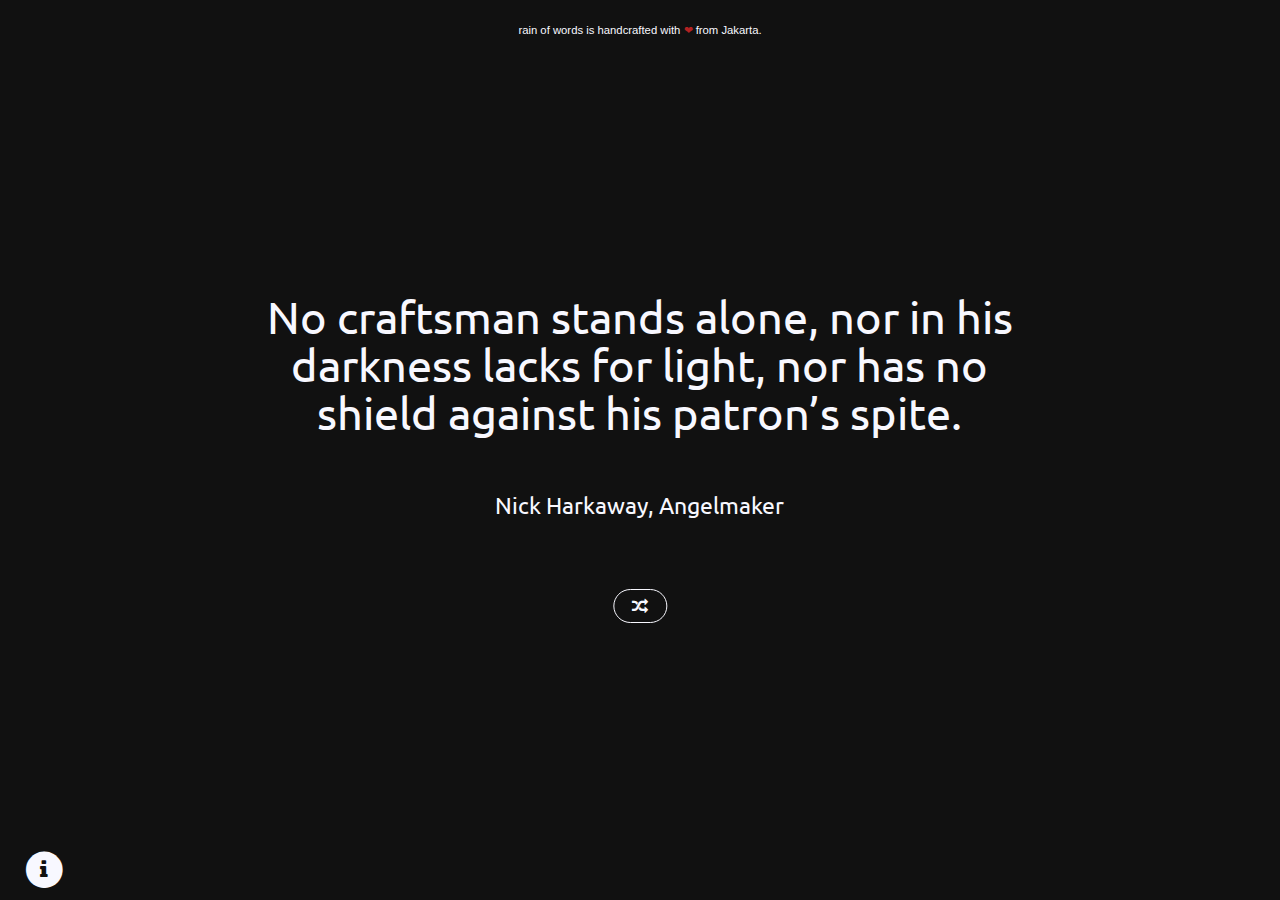
<file: index.html>
<!DOCTYPE html>
<html lang="en">
<head>
    <meta http-equiv="Content-Type" content="text/html; charset=UTF-8" />
    <meta name="viewport" content="width=device-width, initial-scale=1, maximum-scale=1.0, user-scalable=no" />
    <title>Rain of Words</title>
    <!-- CSS -->
<link rel="stylesheet" href="css/constant.css" />

<link rel="stylesheet" href="https://maxcdn.bootstrapcdn.com/font-awesome/4.4.0/css/font-awesome.min.css">

</head>

<body>

<div class="wrapper">
   <div id="space">
    <div class="stars"></div>
    <div class="stars"></div>
    <div class="stars"></div>
    <div class="stars"></div>
    </div>
    <div container>
        <div column="8" id="kotakkutipan" class="center--all">
<!--ini disembunyiin aja di style lain--><i id="tandakutip" class="fa fa-quote-left fa-5x float--left">&nbsp;</i>

        <ul id="kutipan" class="animated fadeInDown">
<!---ALL QUOTES GOES HERE ------>


<li><h3>The inexpressible depth of music, so easy to understand and yet so inexplicable, is due to the fact that it reproduces all the emotions of our innermost being, but entirely without reality and remote from its pain. Music expresses only the quintessence of life and of its events, never these themselves.</h3><h3 class="author">~Arthur Schopenhauer</h3></li>

<li><h2>Every act of perception is to some degree an act of creation, and every act of memory is to some degree an act of imagination.</h2><h3 class="author">~Gerald M. Edelman</h3></li>

<li><h2>Condense fact from the vapor of nuance.</h2>
<h3 class="author">~Neal Stephenson, Snow Crash</h3>
</li>

<li><h2>It is quite possible — overwhelmingly probably, one might guess — that we will always learn more about human life and human personality from novels than from scientific psychology.</h2>
<h3 class="author">~Maria Konnikova, <a href="http://blogs.scientificamerican.com/literally-psyched/reclaiming-the-sacred-gift-a-postscript-on-humanities-and-science/">Reclaiming the sacred gift: A postscript on humanities and science</a></h3>
</li>
     
<li><h2><em>Wait a minute, Juanita. Make up your mind. This Snow Crash thing — is it a virus, a drug, or a religion?</em> Juanita shrugs, <i>What's the difference?</i></h2>
<h3 class="author">~Neal Stephenson, Snow Crash</h3>
</li>     
      
<li><h2>Just because I'm now free to choose my actions and course of life, doesn't mean I must also invent value and meaning out of thin air.</h2>
<h3 class="author">~Trevor Malkinson, <a href="http://beamsandstruts.com/essays/item/85-to-what-end-are-we-living?-instrumental-reason-and-the-problem-of-the-good-life-in-modern-times">To what end are we living?</a></h3>


<li><h3>Until a man is twenty-five, he still thinks, every so often, that under the right circumstances he could be the baddest motherfucker in the world. If I moved to a martialarts monastery in China and studied real hard for ten years. If my family was wiped out by Colombian drug dealers and I swore myself to revenge. If I got a fatal disease, had one year to live, devoted it to wiping out street crime. If I just dropped out and devoted my life to being bad.</h3>
<h3 class="author">~Neal Stephenson, Snow Crash</h3>

</li>

<li><h3>The Sumerian word for ‘mind,' or ‘wisdom,' is identical to the word for ‘ear.' That's all those people were: ears with bodies attached. Passive receivers of information.</h3>
<h3 class="author">~Neal Stephenson, Snow Crash</h3>

<li><h2>A half-read book is a half-finished love affair.</h2>
<h3 class="author">~David Mitchell, Cloud Atlas</h3>

<li><h3>Faith, the least exclusive club on Earth, has the craftiest doorman. Every time I’ve stepped through its wide-open doorway, I find myself stepping out on the street again.
 </h3>
<h3 class="author">~David Mitchell, Cloud Atlas</h3>

<li><h2>“The conflict between corporations and activists is that of narcolepsy versus remembrance.
</h2>
<h3 class="author">~David Mitchell, Cloud Atlas</h3>

<li><h3>Conduct your life in such a way that, when your train breaks down in the eve of your years, you have a warm, dry car driven by a loved one—or a hired one, it matters not—to take you home.</h3>
<h3 class="author">~David Mitchell, Cloud Atlas</h3>

<li><h2>We looked at each other for the last time; nothing is as eloquent as nothing. I knew we would never meet again, and maybe he knew that I knew.</h2>
<h3 class="author">~David Mitchell, Cloud Atlas</h3>

<li><h2>Perhaps those deprived of beauty perceive it most instinctively.
</h2>
<h3 class="author">~David Mitchell, Cloud Atlas</h3>

<li><h3>Three or four times only in my youth did I glimpse the Joyous Isles, before they were lost to fogs, depressions, cold fronts, ill winds, and contrary tides … I mistook them for adulthood. Assuming they were a fixed feature in my life’s voyage, I neglected to record their latitude, their longitude, their approach. Young ruddy fool. What wouldn’t I give now for a never-changing map of the ever-constant ineffable? To possess, as it were, an atlas of clouds.</h3>
<h3 class="author">~David Mitchell, Cloud Atlas</h3>
</li>                                
                        
<li><h2>Music was the main poetic metaphor for that which could not be preserved.
</h2>
<h3 class="author">~David Byrne, How Music Works</h3> 
                                       
<li><h3>It may help to understand human affairs to be clear that most of the great triumphs and tragedies of history are caused, not by people being fundamentally good or fundamentally bad, but by people being fundamentally people.
</h3>
<h3 class="author">~Terry Pratchett &amp; Neil Gaiman, Good Omens</h3>                                                                                          
<li><h2>She was beautiful, but she was beautiful in the way a forest fire was beautiful: something to be admired from a distance, not up close.
</h2>
<h3 class="author">~Terry Pratchett &amp; Neil Gaiman, Good Omens</h3>                                                                                          
<li><h2>It has been said that civilization is twenty-four hours and two meals away from barbarism.
</h2>
<h3 class="author">~Terry Pratchett &amp; Neil Gaiman, Good Omens</h3>                                                         
 <li><h3>Music, uniquely among the arts, is both completely abstract and profoundly emotional. It has no power to represent anything particular or external, but it has a unique power to express inner states or feelings.
</h3>
<h3 class="author">~Oliver Sacks, Musicophilia: Tales of Music and The Brain</h3>                                                                  
 <li><h2>I am not what I think I am and I am not what you think I am; I am what I think that you think I am.
</h2>
<h3 class="author">Bruce Hood, The Self Illusion</h3>                                                                          
 <li><h3>There are unconscious processes controlling our thoughts and behaviours. What is new is the extent to which these processes are there to protect the self illusion – the narrative we create that we are the ones making the decisions. This stems from the need to maintain the appearance that we are in control, even when we are not. We are so concerned with maintaining the illusion of the sovereignty of self that we are prepared to argue that black is white just to prove that we are right.
</h3>
<h3 class="author">~Bruce Hood, The Self Illusion</h3>                                                                                  
 <li><h3>We tend to remember information that fits with our idealized self and conveniently ignore that which does not. If we believe that we have a particular trait of personality then we selectively interpret events that are consistent with that belief. In fact, we can easily interpret general statements to make them seem particularly relevant to us.

</h3>
<h3 class="author">~Bruce Hood, The Self Illusion</h3>                                                                                  
 <li><h2>The Barnum effect reveals that we all entertain illusions of a unique self, which turns out to be remarkably consistent and familiar between different people. Our uniqueness is closer to the average than we think.
</h2>
<h3 class="author">Bruce Hood, The Self Illusion</h3>                                                                                                 
 <li><h2>Natural selection tells us that when something increases in size it becomes inefficient.
</h2>
<h3 class="author">Bruce Hood, The Self Illusion</h3>                                                                                                         
 <li><h3>Man must at last wake up out of his millenary dream and discover his total solitude, his fundamental isolation. He must realize that he lives on the boundary of an alien world; a world that is deaf to his music, and as indifferent to his hopes as it is to his sufferings and his crimes.
</h3>
<h3 class="author">Christof Koch, Consciousness</h3>                                                                                                                 
 <li><h2>Attention is evolution’s answer to information overload; it is a consequence of the fact that no brain can process all incoming information.
</h2>
<h3 class="author">Christof Koch, Consciousness</h3>     

 <li><h3>In what meaningful way is a hard disk with one gigabyte of storage capacity less sentient than one with 128 gigabytes? Surely, it’s not just the amassing of more and more data that matters, but the relationships among the individual bits of data. The architecture of the system, its internal organization, is critical for consciousness.
</h3>
<h3 class="author">Christof Koch, Consciousness</h3>     

 <li><h3>If we honestly seek a single, rational, and intellectually consistent view of the cosmos and everything in it, we must abandon the classical view of the immortal soul. It is a view that is deeply embedded in our culture; it suffuses our songs, novels, movies, great buildings, public discourse, and our myths. Science has brought us to the end of our childhood. Growing up is unsettling to many people, and unbearable to a few, but we must learn to see the world as it is and not as we want it to be. Once we free ourselves of magical thinking we have a chance of comprehending how we fit into this unfolding universe.
</h3>
<h3 class="author">Christof Koch, Consciousness</h3>     

 <li><h3>As I stared out at the grim skyline, a bright sliver of the sun peeked over the horizon. Watching it rise, I performed a mental ritual: Whenever I saw the sun, I reminded myself that I was looking at a star. One of over a hundred billion stars in our galaxy. A galaxy that was just one of billions of other galaxies in the observable universe. This helped me keep things in perspective.
</h3>
<h3 class="author">Ernest Cline, Ready Player One</h3>  

 <li><h2>The wonder of the bookcases was nothing to the wonder of the books.
</h2>
<h3 class="author">Susanna Clarke, Jonathan Strange and Mr Norrell</h3>  

 <li><h2>He heard it too – the music that described his whole life. He realized for the first time how full of sadness his existence was.
</h2>
<h3 class="author">Susanna Clarke, Jonathan Strange and Mr Norrell</h3>  

 <li><h2>Artists are tricky fellows, sir, forever reshaping the world according to some design of their own
</h2>
<h3 class="author">Susanna Clarke, Jonathan Strange and Mr Norrell</h3>  

 <li><h2>When things are at their worst that they start to mend.</h2>
<h3 class="author">Susanna Clarke, Jonathan Strange and Mr Norrell</h3>  

 <li><h2>...the sense of belonging to something, of being part of a pattern and of having a purpose. But it had all been illusory.</h2>
<h3 class="author">Susanna Clarke, Jonathan Strange and Mr Norrell</h3>

 <li><h3>The box was small and oblong and apparently made of silver and porcelain. It was a beautiful shade of blue, but then again not exactly blue, it was more like lilac. But then again, not exactly lilac either, since it had a tinge of grey in it. To be more precise, it was the colour of heartache.
</h3>
<h3 class="author">Susanna Clarke, Jonathan Strange and Mr Norrell</h3>

 <li><h2>When inequality is the general rule in society, the greatest inequalities attract no attention. But when everything is more or less level, the slightest variation is noticed
</h2>
<h3 class="author">Alain De Botton, Status Anxiety</h3>

 <li><h2>We may be happy enough with little if little is what we have come to expect, and we may be miserable with much when we have been taught to desire everything.
</h2>
<h3 class="author">Alain De Botton, Status Anxiety</h3>

 <li><h3>Wealth is not an absolute. It is relative to desire. Every time we yearn for something we cannot afford, we grow poorer, whatever our resources. And every time we feel satisfied with what we have, we can be counted as rich, however little we may actually possess.
</h3>
<h3 class="author">Alain De Botton, Status Anxiety</h3>

 <li><h2>A day of ghosts, most unwelcome and unawaited.
.</h2>
<h3 class="author">Nick Harkaway, Angelmaker</h3>

 <li><h3>Above all, he mistrusts duplication. A rare thing becomes a commonplace thing. A skill becomes a feature. The end is more important than the means. The child of the soul gives place to a product of the system.</h3>
<h3 class="author">Nick Harkaway, Angelmaker</h3>

 <li><h3>‘Destiny' is the state of perfect mechanical causation in which everything is the consequence of everything else. If choice is an illusion, what’s life? Consciousness without volition. We’d all be passengers, no more real than model trains.
</h3>
<h3 class="author">Nick Harkaway, Angelmaker</h3>

 <li><h3>Sometimes the plummy, playful verbiage is obnoxious. It conceals emotion. Actually, it mocks emotion, the better to pretend to be above it.
</h3><h3 class="author">Nick Harkaway, Angelmaker</h3>

 <li><h2>No craftsman stands alone, nor in his darkness lacks for light, nor has no shield against his patron’s spite.</h2><h3 class="author">Nick Harkaway, Angelmaker</h3>

 <li><h2>Time, which appears most absolute to human beings, is nothing of the kind. It is relative.
</h2><h3 class="author">Nick Harkaway, Angelmaker</h3>

 <li><h2>The way he says it, I can hear the capital letters.
</h2><h3 class="author">Robin Sloan, Mr Penumbra's 24 Hour Bookstore</h3>

</ul>

       
       
       
<!---ALL QUOTES GOES HERE ------>
       

<a id="pencetrefreshstyle6" href="javascript:location.reload(true)"><button class="button--xsm button--bordered">Shuffle</button></a>
       
                     
<a id="pencetrefresh" href="javascript:location.reload(true)"><button class="button--xsm button--bordered"><i class="fa fa-random fa-lg"></i></button></a>

        </div>
        
<div column="3" class="absolute" style="bottom:.5rem; left:.5rem">
   <div id="tombol" tabindex="0" class="dropdown dropdown--top float--left mt2 mr2 fa-stack fa-lg">
   <i id="sharebulat" class="fa fa-circle fa-stack-2x"></i><i id="sharedepan" class="fa fa-info fa-stack-1x"></i>&nbsp;
  <ul class="dropdown-content">
    <li><i class="fa fa-twitter"></i>&nbsp;Tweet it</li>
    <li><i class="fa fa-facebook"></i>&nbsp;Share it</li>
    <li><a href="about.html"><i class="fa fa-question-circle"></i>&nbsp;About</a></li>
  </ul>

    </div>
</div>


<div row>
  <div id="catatan" column="12" class="text--center" style="top:1rem">
    <h4 class="text--center">rain of words is handcrafted with <span style="color:firebrick">❤</span> from Jakarta.</h4>
    </div>
 </div>
</div>        
    </div>
    <!-- Scripts -->
<script src="js/jquery-2.1.0.min.js"></script>    
    
<script type="text/javascript">

this.randomtip = function(){
	var length = $("#kutipan li").length;
	var ran = Math.floor(Math.random()*length) + 1;
	$("#kutipan li:nth-child(" + ran + ")").show();
};

$(document).ready(function(){	
	randomtip();
});

</script>

<script type="text/javascript">
var link = [];
link[0] = "css/style.css";
link[1] = "css/style2.css";
link[2] = "css/style3.css";
link[3] = "css/style4.css";
link[4] = "css/style5.css";
link[5] = "css/style6.css";



$(function() {
    var style = link[Math.floor(Math.random() * link.length )];
    if (document.createStyleSheet){
        document.createStyleSheet(style);
    }else{
        $('<link />',{
            rel :'stylesheet',
            type:'text/css',
            href: style
        }).appendTo('head');
    }
});    
    </script>

<!--<script type="text/javascript">
var colors = new Array(
  [62,35,255],
  [60,255,60],
  [255,35,98],
  [45,175,230],
  [255,0,255],
  [255,128,0]);

var step = 0;
//color table indices for: 
// current color left
// next color left
// current color right
// next color right
var colorIndices = [0,1,2,3];

//transition speed
var gradientSpeed = 0.002;

function updateGradient()
{
  
  if ( $===undefined ) return;
  
var c0_0 = colors[colorIndices[0]];
var c0_1 = colors[colorIndices[1]];
var c1_0 = colors[colorIndices[2]];
var c1_1 = colors[colorIndices[3]];

var istep = 1 - step;
var r1 = Math.round(istep * c0_0[0] + step * c0_1[0]);
var g1 = Math.round(istep * c0_0[1] + step * c0_1[1]);
var b1 = Math.round(istep * c0_0[2] + step * c0_1[2]);
var color1 = "rgb("+r1+","+g1+","+b1+")";

var r2 = Math.round(istep * c1_0[0] + step * c1_1[0]);
var g2 = Math.round(istep * c1_0[1] + step * c1_1[1]);
var b2 = Math.round(istep * c1_0[2] + step * c1_1[2]);
var color2 = "rgb("+r2+","+g2+","+b2+")";

 $('#kotakkutipan').css({
   background: "-webkit-gradient(linear, left top, right top, from("+color1+"), to("+color2+"))"}).css({
    background: "-moz-linear-gradient(left, "+color1+" 0%, "+color2+" 100%)"});
  
  step += gradientSpeed;
  if ( step >= 1 )
  {
    step %= 1;
    colorIndices[0] = colorIndices[1];
    colorIndices[2] = colorIndices[3];
    
    //pick two new target color indices
    //do not pick the same as the current one
    colorIndices[1] = ( colorIndices[1] + Math.floor( 1 + Math.random() * (colors.length - 1))) % colors.length;
    colorIndices[3] = ( colorIndices[3] + Math.floor( 1 + Math.random() * (colors.length - 1))) % colors.length;
    
  }
}

setInterval(updateGradient,10);

    </script>-->


</body>
</html>
</file>
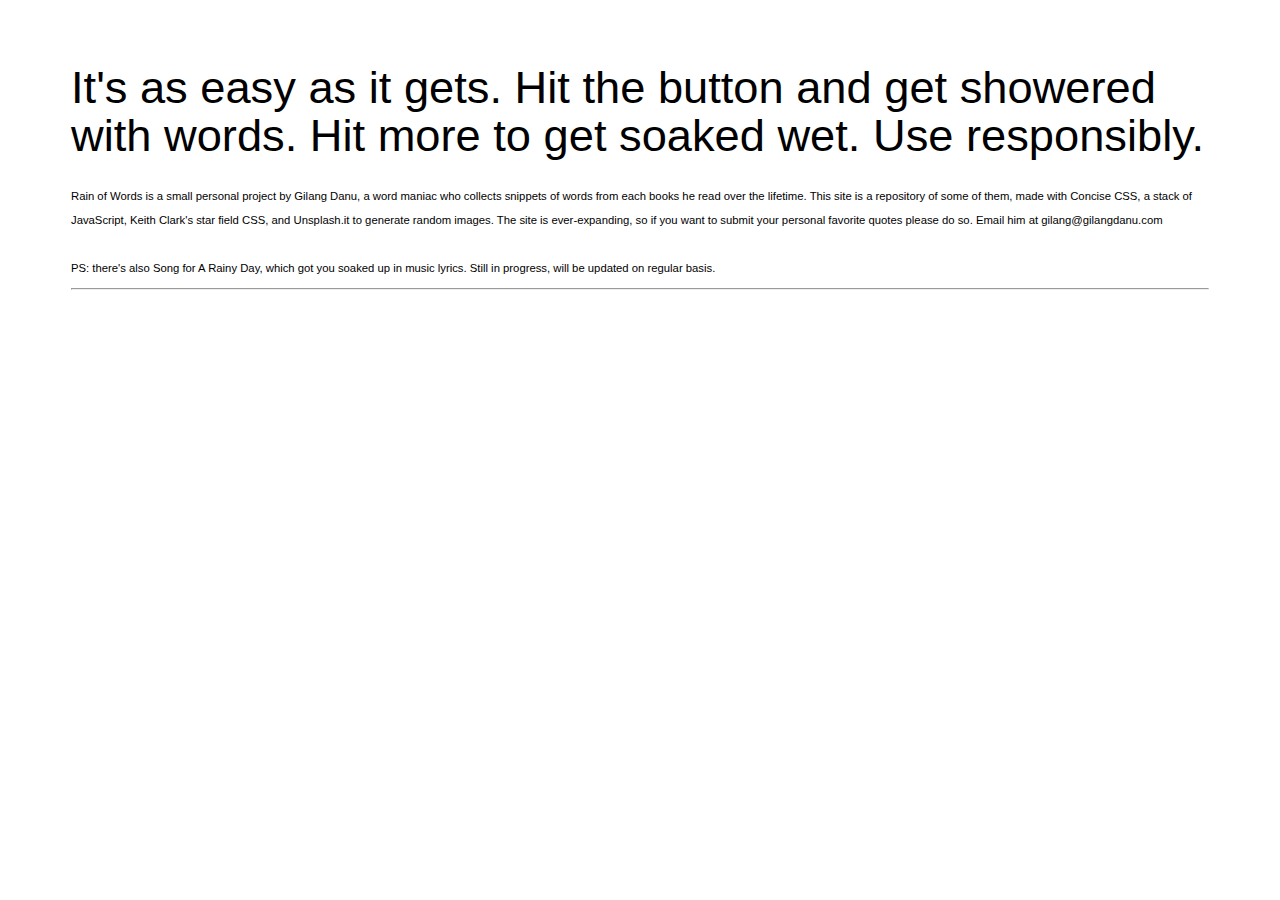
<file: about.html>
<!DOCTYPE html>
<html lang="en">
<head>
    <meta http-equiv="Content-Type" content="text/html; charset=UTF-8" />
    <meta name="viewport" content="width=device-width, initial-scale=1, maximum-scale=1.0, user-scalable=no" />
    <title>Some Kind Words</title>
    <!-- CSS -->
<link rel="stylesheet" href="css/constant.css" />
<link rel="stylesheet" href="https://maxcdn.bootstrapcdn.com/font-awesome/4.4.0/css/font-awesome.min.css">

</head>

<body>

<div container>
<div row class="m1">
<h2>It's as easy as it gets. Hit the button and get showered with words. Hit more to get soaked wet. Use responsibly.</h2>
<h4><strong>Rain of Words</strong> is a small personal project by Gilang Danu, a word maniac who collects snippets of words from each books he read over the lifetime. This site is a repository of some of them, made with Concise CSS, a stack of JavaScript, Keith Clark's star field CSS, and Unsplash.it to generate random images. The site is ever-expanding, so if you want to submit your personal favorite quotes please do so. Email him at gilang@gilangdanu.com <br /><br />
 
PS: there's also Song for A Rainy Day, which got you soaked up in music lyrics. Still in progress, will be updated on regular basis.</h4>
  

   
   <hr>
    <!-- Scripts -->
<script src="js/jquery-2.1.0.min.js"></script>    
    



</body>
</html>
</file>
<file: css/constant.css>
/* http://meyerweb.com/eric/tools/css/reset/ 
   v2.0 | 20110126
   License: none (public domain)
*/

html, body, div, span, applet, object, iframe,
h1, h2, h3, h4, h5, h6, p, blockquote, pre,
a, abbr, acronym, address, big, cite, code,
del, dfn, em, img, ins, kbd, q, s, samp,
small, strike, strong, sub, sup, tt, var,
b, u, i, center,
dl, dt, dd, ol, ul, li,
fieldset, form, label, legend,
table, caption, tbody, tfoot, thead, tr, th, td,
article, aside, canvas, details, embed, 
figure, figcaption, footer, header, hgroup, 
menu, nav, output, ruby, section, summary,
time, mark, audio, video {
	margin: 0;
	padding: 0;
	border: 0;
	font-size: 100%;
	font: inherit;
	vertical-align: baseline;
}
/* HTML5 display-role reset for older browsers */
article, aside, details, figcaption, figure, 
footer, header, hgroup, menu, nav, section {
	display: block;
}
body {
	line-height: 1;
}
ol, ul {
	list-style: none;
}
blockquote, q {
	quotes: none;
}
blockquote:before, blockquote:after,
q:before, q:after {
	content: '';
	content: none;
}
table {
	border-collapse: collapse;
	border-spacing: 0;
}
ul li {
list-style: none;
}

[container] {
  box-sizing: border-box;
  margin: 0 auto;
  max-width: 1200px;
  padding-left: 15px;
  padding-right: 15px;
  width: 100%; }

[row] {
  margin-left: -15px;
  margin-right: -15px;
  margin-bottom: 0; }
  [row]:before,
  [row]:after {
    content: "";
    display: table; }
  [row]:after {
    clear: both; }

[column] {
  box-sizing: border-box;
  float: left;
  margin-bottom: 0;
  width: 100%;
  padding-left: 15px;
  padding-right: 15px; }

@media (min-width: 48em) {
  [column~="1"] {
    width: 8.33333%; }
  [column~="2"] {
    width: 16.66667%; }
  [column~="3"] {
    width: 25%; }
  [column~="4"] {
    width: 33.33333%; }
  [column~="5"] {
    width: 41.66667%; }
  [column~="6"] {
    width: 50%; }
  [column~="7"] {
    width: 58.33333%; }
  [column~="8"] {
    width: 66.66667%; }
  [column~="9"] {
    width: 75%; }
  [column~="10"] {
    width: 83.33333%; }
  [column~="11"] {
    width: 91.66667%; }
  [column~="12"] {
    width: 100%; }
  [column~="+1"] {
    margin-left: 8.33333%; }
  [column~="+2"] {
    margin-left: 16.66667%; }
  [column~="+3"] {
    margin-left: 25%; }
  [column~="+4"] {
    margin-left: 33.33333%; }
  [column~="+5"] {
    margin-left: 41.66667%; }
  [column~="+6"] {
    margin-left: 50%; }
  [column~="+7"] {
    margin-left: 58.33333%; }
  [column~="+8"] {
    margin-left: 66.66667%; }
  [column~="+9"] {
    margin-left: 75%; }
  [column~="+10"] {
    margin-left: 83.33333%; }
  [column~="+11"] {
    margin-left: 91.66667%; } }
    
.text--left {
  text-align: left; }

.text--center {
  text-align: center; }

.text--right {
  text-align: right; }

.text--justify {
  text-align: justify; }

.float--none {
  float: none; }

.float--right {
  float: right; }

.float--left {
  float: left; }

.clearfix:before,
.clearfix:after {
  content: "";
  display: table; }

.clearfix:after {
  clear: both; }

.center--all {
  left: 50%;
  position: absolute;
  text-align: center;
  top: 50%;
  transform: translate(-50%, -50%); }


/* --- WHITESPACE MODULE --- TAMBAHAN DARI CORPUS ---*/

.p0 {
	padding: 0 !important;
}
.p1 {
	padding: 1rem;
}
.p2 {
	padding: 2rem;
}
.p3 {
	padding: 3rem;
}
.p4 {
	padding: 4rem;
}
.p5 {
	padding: 5rem;
}
.pt0 {
	padding-top: 0 !important;
}
.pt1 {
	padding-top: 1rem;
}
.pt2 {
	padding-top: 2rem;
}
.pt3 {
	padding-top: 3rem;
}
.pt4 {
	padding-top: 4rem;
}
.pt5 {
	padding-top: 5rem;
}
.pr0 {
	padding-right: 0 !important;
}
.pr1 {
	padding-right: 1rem;
}
.pr2 {
	padding-right: 2rem;
}
.pr3 {
	padding-right: 3rem;
}
.pr4 {
	padding-right: 4rem;
}
.pr5 {
	padding-right: 5rem;
}
.pb0 {
	padding-bottom: 0 !important;
}
.pb1 {
	padding-bottom: 1rem;
}
.pb2 {
	padding-bottom: 2rem;
}
.pb3 {
	padding-bottom: 3rem;
}
.pb4 {
	padding-bottom: 4rem;
}
.pb5 {
	padding-bottom: 5rem;
}
.pl0 {
	padding-left: 0 !important;
}
.pl1 {
	padding-left: 1rem;
}
.pl2 {
	padding-left: 2rem;
}
.pl3 {
	padding-left: 3rem;
}
.pl4 {
	padding-left: 4rem;
}
.pl5 {
	padding-left: 5rem;
}
.ptb0 {
	padding-top: 0 !important;
	padding-bottom: 0 !important;
}
.ptb1 {
	padding-top: 1rem;
	padding-bottom: 1rem;
}
.ptb2 {
	padding-top: 2rem;
	padding-bottom: 2rem;
}
.ptb3 {
	padding-top: 3rem;
	padding-bottom: 3rem;
}
.ptb4 {
	padding-top: 4rem;
	padding-bottom: 4rem;
}
.ptb5 {
	padding-top: 5rem;
	padding-bottom: 5rem;
}
.plr0 {
	padding-left: 0 !important;
	padding-right: 0 !important;
}
.plr1 {
	padding-left: 1rem;
	padding-right: 1rem;
}
.plr2 {
	padding-left: 2rem;
	padding-right: 2rem;
}
.plr3 {
	padding-left: 3rem;
	padding-right: 3rem;
}
.plr4 {
	padding-left: 4rem;
	padding-right: 4rem;
}
.plr5 {
	padding-left: 5rem;
	padding-right: 5rem;
}
.ma {
	margin: auto;
}
.m0 {
	margin: 0 !important;
}
.m1 {
	margin: 1rem;
}
.m2 {
	margin: 2rem;
}
.m3 {
	margin: 3rem;
}
.m4 {
	margin: 4rem;
}
.m5 {
	margin: 5rem;
}
.mt0 {
	margin-top: 0 !important;
}
.mt1 {
	margin-top: 1rem;
}
.mt2 {
	margin-top: 2rem;
}
.mt3 {
	margin-top: 3rem;
}
.mt4 {
	margin-top: 4rem;
}
.mt5 {
	margin-top: 5rem;
}
.mr0 {
	margin-right: 0 !important;
}
.mr1 {
	margin-right: 1rem;
}
.mr2 {
	margin-right: 2rem;
}
.mr3 {
	margin-right: 3rem;
}
.mr4 {
	margin-right: 4rem;
}
.mr5 {
	margin-right: 5rem;
}
.mb0 {
	margin-bottom: 0 !important;
}
.mb1 {
	margin-bottom: 1rem;
}
.mb2 {
	margin-bottom: 2rem;
}
.mb3 {
	margin-bottom: 3rem;
}
.mb4 {
	margin-bottom: 4rem;
}
.mb5 {
	margin-bottom: 5rem;
}
.ml0 {
	margin-left: 0 !important;
}
.ml1 {
	margin-left: 1rem;
}
.ml2 {
	margin-left: 2rem;
}
.ml3 {
	margin-left: 3rem;
}
.ml4 {
	margin-left: 4rem;
}
.ml5 {
	margin-left: 5rem;
}
.mtb0 {
	margin-top: 0 !important;
	margin-bottom: 0 !important;
}
.mtb1 {
	margin-top: 1rem;
	margin-bottom: 1rem;
}
.mtb2 {
	margin-top: 2rem;
	margin-bottom: 2rem;
}
.mtb3 {
	margin-top: 3rem;
	margin-bottom: 3rem;
}
.mtb4 {
	margin-top: 4rem;
	margin-bottom: 4rem;
}
.mtb5 {
	margin-top: 5rem;
	margin-bottom: 5rem;
}
.mlr0 {
	margin-left: 0 !important;
	margin-right: 0 !important;
}
.mlr1 {
	margin-left: 1rem;
	margin-right: 1rem;
}
.mlr2 {
	margin-left: 2rem;
	margin-right: 2rem;
}
.mlr3 {
	margin-left: 3rem;
	margin-right: 3rem;
}
.mlr4 {
	margin-left: 4rem;
	margin-right: 4rem;
}
.mlr5 {
	margin-left: 5rem;
	margin-right: 5rem;
}


/* POSITIONING VIA CORPUS */

// ====================================================
//   Basic Positioning Properties
// ====================================================

.relative { position: relative; }
.absolute { position: absolute; }
.fixed    { position: fixed; }

//

/* Copy & Lists */
p {
  line-height: 1.5rem;
  margin-top: 1.5rem;
  margin-bottom: 0;
}
ul,
ol {
  margin-top: 1.5rem;
  margin-bottom: 1.5rem;
}
ul li,
ol li {
  line-height: 1.5rem;
}
ul ul,
ol ul,
ul ol,
ol ol {
  margin-top: 0;
  margin-bottom: 0;
}
blockquote {
  line-height: 1.5rem;
  margin-top: 1.5rem;
  margin-bottom: 1.5rem;
}
/* Headings */
h1,
h2,
h3,
h4,
h5,
h6 {
  /* Change heading typefaces here */
  font-family: sans-serif;
  margin-top: 1.5rem;
  margin-bottom: 0;
  line-height: 1.5rem;
}
h1 {
  font-size: 4.242rem;
  line-height: 4.5rem;
  margin-top: 3rem;
}
h2 {
  font-size: 2.828rem;
  line-height: 3rem;
  margin-top: 3rem;
}
h3 {
  font-size: 1.414rem;
}
h4 {
  font-size: 0.707rem;
}
h5 {
  font-size: 0.4713333333333333rem;
}
h6 {
  font-size: 0.3535rem;
}

button,
input[type="submit"],
.button {
  background-color: #4591aa;
  border: none;
  color: white;
  cursor: pointer;
  display: inline-block;
  line-height: 48px;
  overflow: visible;
  padding: 0 2.5em;
  text-align: center;
  text-decoration: none;
  transition: 150ms;
  user-select: none;
  vertical-align: middle;
  white-space: nowrap; }
  button:hover,
  input[type="submit"]:hover,
  button:focus,
  input[type="submit"]:focus,
  .button:hover,
  .button:focus {
    background-color: #75b3c7;
    color: inherit;
    text-decoration: none; }
  button:focus,
  input[type="submit"]:focus,
  button:active,
  input[type="submit"]:active,
  .button:focus,
  .button:active {
    outline: none; }
  button:active,
  input[type="submit"]:active,
  .button:active {
    background-color: #63a8bf; }
  button[disabled],
  input[disabled][type="submit"],
  .button[disabled] {
    background-color: gainsboro;
    color: white;
    cursor: not-allowed; }

.button--bordered {
  background-color: transparent;
  border: 1px solid;
 }


.button--xsm {
  font-size: 0.75em;
  line-height: 32px;
  padding: 0 1.5em; }

.button--sm {
  font-size: 0.875em;
  line-height: 40px;
  padding: 0 2em; }

.button--lg {
  font-size: 1.125em;
  line-height: 56px;
  padding: 0 3em; }

.button--xlg {
  font-size: 1.125em;
  line-height: 64px;
  padding: 0 3.5em; }

.button--full {
  width: 100%; }

.button--pill {
  border-radius: 25px; }

.dropdown {
  cursor: auto;
  display: inline-block;
  outline: none;
  position: relative; }
  .dropdown:focus {
    pointer-events: none; }
    .dropdown:focus .dropdown-content {
      opacity: 1;
      visibility: visible; }
  .dropdown.no-pointer-events {
    pointer-events: auto !important; }
  .dropdown.no-visibility .dropdown-content {
    display: none;
    visibility: visible !important; }
  .dropdown.no-visibility:focus .dropdown-content {
    display: block; }
  .dropdown.no-opacity .dropdown-content {
    opacity: 1 !important; }

.dropdown-content {
  background-color: white;
  border: 1px solid #e0e0e0;
  font-family: sans-serif;
  color: #555;
  left: 0;
  margin-top: 8px;
  opacity: 0;
  padding: 8px 1em;
  pointer-events: auto;
  position: absolute;
  text-align: left;
  transition: all 150ms;
  visibility: hidden;
  width: 200px;
  z-index: 1; }
  .dropdown-content:before,
  .dropdown-content:after {
    border: solid transparent;
    bottom: 100%;
    content: "";
    height: 0;
    left: 1.5em;
    pointer-events: none;
    position: absolute;
    width: 0; }
  .dropdown-content:before {
    border-color: rgba(255, 255, 255, 0);
    border-bottom-color: #e0e0e0;
    border-width: 7px;
    margin-left: -7px; }
  .dropdown-content:after {
    border-color: rgba(255, 255, 255, 0);
    border-bottom-color: white;
    border-width: 6px;
    margin-left: -6px; }
  .dropdown-content li {
    font-size: 0.875em;
    list-style-type: none;
    margin: 0;
    padding: 8px 1em;
    transition: background-color 150ms;
    white-space: nowrap; }
    .dropdown-content li:hover {
      background-color: #f5f5f5; }

ul.dropdown-content,
ol.dropdown-content {
  padding: 0; }

.dropdown--hover:hover {
  pointer-events: none; }
  .dropdown--hover:hover .dropdown-content {
    opacity: 1;
    visibility: visible; }

.dropdown--small .dropdown-content {
  width: 150px; }

.dropdown--large .dropdown-content {
  width: 300px; }

.dropdown--top .dropdown-content {
  bottom: 100%;
  margin-top: 0;
  margin-bottom: 8px; }
  .dropdown--top .dropdown-content:before,
  .dropdown--top .dropdown-content:after {
    top: 100%; }
  .dropdown--top .dropdown-content:after {
    border-color: rgba(255, 255, 255, 0);
    border-top-color: white; }
  .dropdown--top .dropdown-content:before {
    border-color: rgba(255, 255, 255, 0);
    border-top-color: #e0e0e0; }




/*PILIHAN FONT*/

.sans1 {
    font-family: sans-serif;
}
.sans2 {
font-family: sans-serif;
}
.sans3 {
    font-family:sans-serif;
}
.serif1 {
    font-family: serif;
}

#catatan > h4 {
    line-height: .8rem;
}

#kutipan li {
    display: none;
}

.putih {
    color: ghostwhite;
}
</file>
